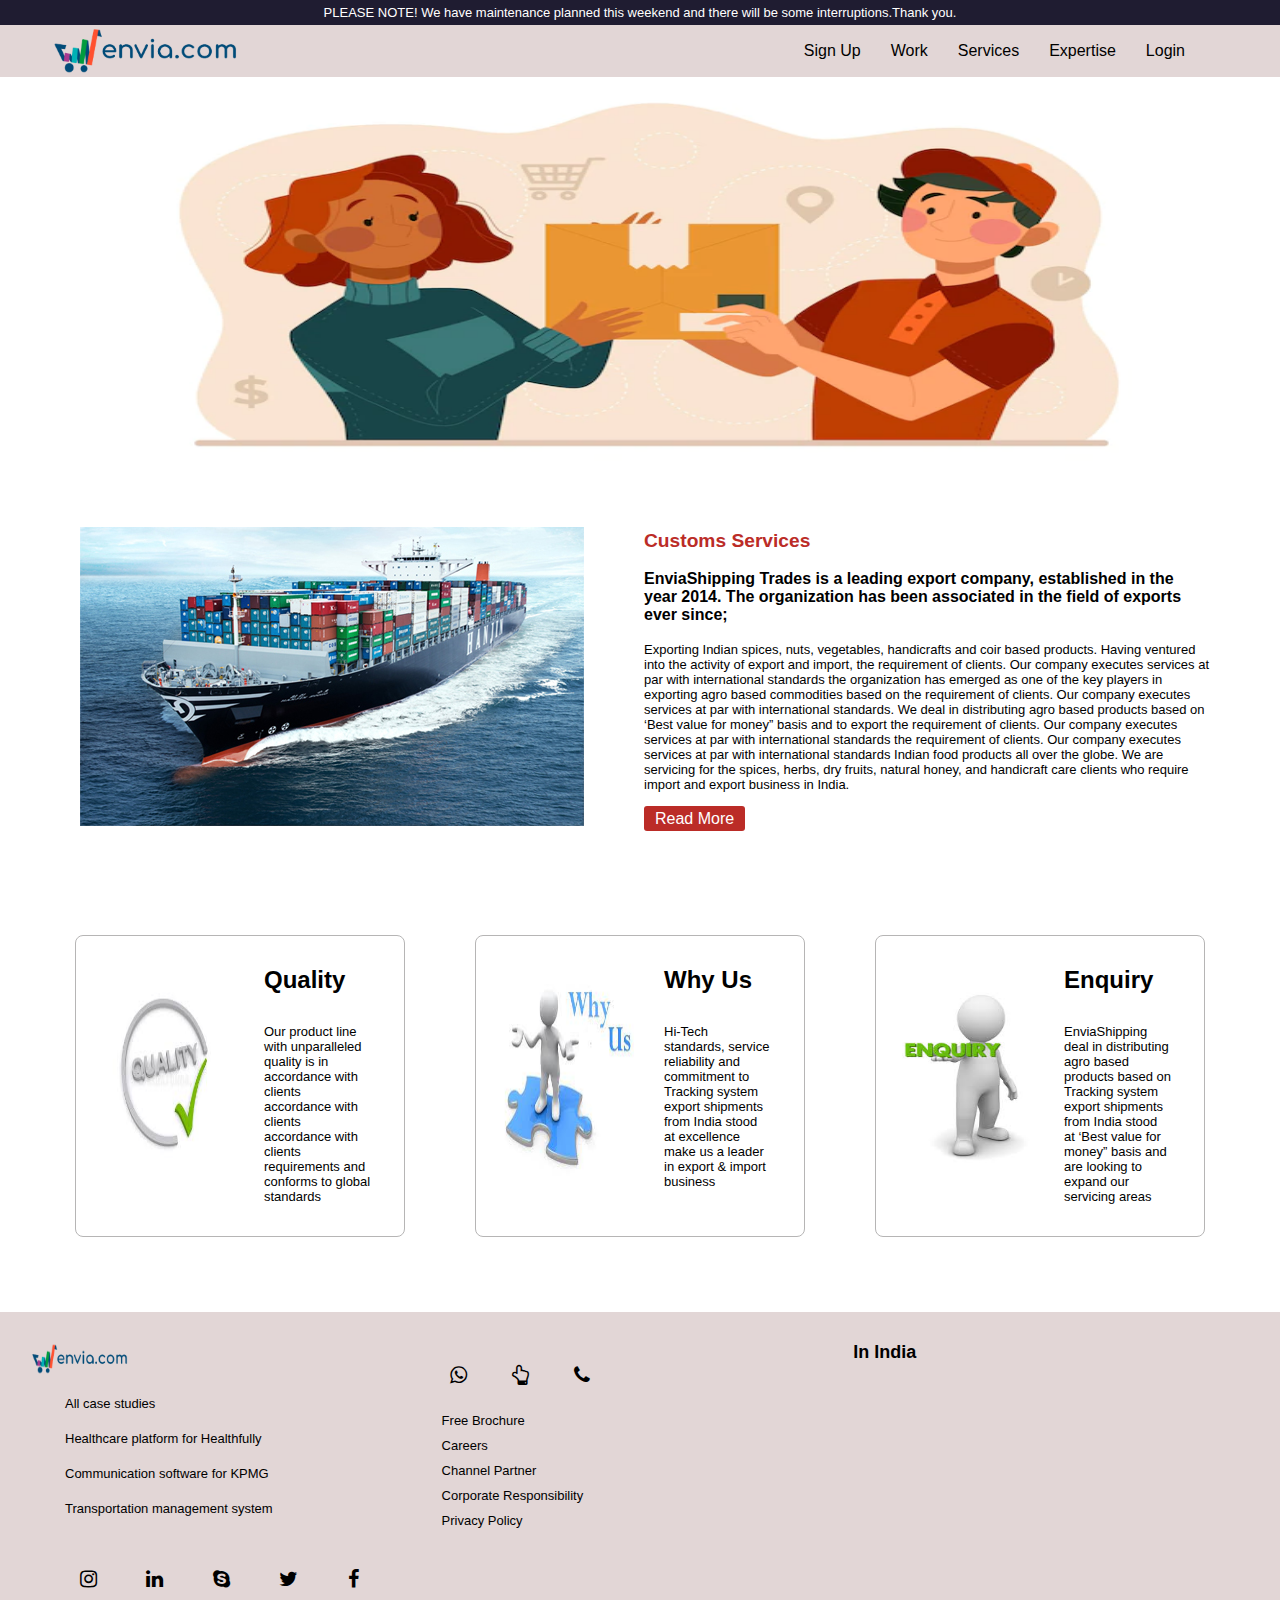
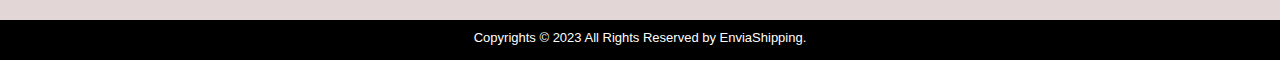
<file: html/index.html>
<!DOCTYPE html>
<html lang="en">

<head>
    <meta charset="UTF-8">
    <meta http-equiv="X-UA-Compatible" content="IE=edge">
    <meta name="viewport" content="width=device-width, initial-scale=1.0">
    <title>Document</title>
    <link rel="stylesheet" href="https://cdnjs.cloudflare.com/ajax/libs/font-awesome/4.7.0/css/font-awesome.min.css">
    <link rel="stylesheet" href="../css/style.css">
</head>

<body>
    <div class="main-conntainer">

        <!--------------------------------------HEADER------------------------------------------------------------------------>
        <div class="main">
            <div class="top-nav">
                <p style="color: white; text-align: center; padding-top: 5px; font-size: small;"> PLEASE NOTE! We have maintenance planned
                    this weekend and there will be some interruptions.Thank you.</p>
            </div>

            <div class="navbar">
                <img class="logo" src="../Image/logo.png">
                <ul>
                    <li><a href="../html/signUp.html">Sign Up</a></li>
                    <li><a href="#">Work</a></li>
                    <li><a href="#">Services</a></li>
                    <li><a href="#">Expertise</a></li>
                    <li><a href="user-login.html">Login</a></li>
                </ul>
            </div>
        </div>
        <!-------------------------------------HEADER-END------------------------------------------------->

        <!------------------------------------PAGE-SECTION-START------------------------------------------------->
        <div class="banner">
            <img id="img-banner" src="../Image/banner.webp  ">
        </div>
        <div class="page-maincontainer">

            <div class="row-container">
                <div class="right-container">
                    <div class="right-imgBox">
                        <img src="../Image/about.jpg">
                    </div>
                </div>
                <div class="left-container">
                    <h1 style="color: rgb(187, 44, 39); font-size: larger;">Customs Services</h1>
                    <br>
                    <h4 style="padding-right: 50px; font-size: medium;">EnviaShipping Trades is a leading export company, established in the year
                        2014. The organization has
                        been associated in the field of exports ever since;</h4>
                    <br>
                    <p style="padding-right: 50px; font-size: small;">Exporting Indian spices, nuts, vegetables, handicrafts and coir
                        based products. Having ventured
                        into the activity of export and import, the requirement of clients. Our company executes
                        services at par with international standards the organization has emerged as one of the key players
                        in exporting agro based commodities based on the requirement of clients. Our company executes
                        services at par with international standards. We deal in distributing agro based products based
                        on ‘Best value for money” basis and to export the requirement of clients. Our company executes
                        services at par with international standards the requirement of clients. Our company executes
                        services at par with international standards Indian food products all over the globe. We are
                        servicing for the spices, herbs, dry fruits, natural honey, and handicraft care clients who
                        require import and export business in India.
                    </p>
                    <br>
                    <a href="#"
                        style="padding: 4px 11px; border-radius:3px; background-color:rgb(187, 44, 39); color:white ">Read
                        More</a>
                </div>
            </div>


            <div class="next-row">
                <div class="inner-row">

                    <div class="col">
                        <div class="inner1-col">
                            <img class="card-img" src="../Image/quality.png">
                        </div>
                        <div class="inner2-col">
                            <div class="inner2-row1">
                                <h2>Quality</h2>
                            </div>
                            <div class="inner2-row2">
                                <p>Our product line with unparalleled quality is in accordance with clients  accordance with clients accordance with clients requirements
                                    and conforms to global standards</p>
                            </div>
                        </div>
                    </div>

                    <div class="col">
                        <div class="inner1-col">
                            <img class="card-img" src="../Image/why.png">
                        </div>
                        <div class="inner2-col">
                            <div class="inner2-row1">
                                <h2>Why Us</h2>
                            </div>
                            <div class="inner2-row2">
                                <p>Hi-Tech standards, service reliability and commitment to  Tracking system export shipments from India stood at excellence make us a leader
                                    in export & import business</p>
                            </div>
                        </div>
                    </div>

                    <div class="col">
                        <div class="inner1-col">
                            <img class="card-img" src="../Image/enquiry.png">
                        </div>
                        <div class="inner2-col">
                            <div class="inner2-row1">
                                <h2>Enquiry</h2>
                            </div>
                            <div class="inner2-row2">
                                <p>EnviaShipping deal in distributing agro based products based on Tracking system export shipments from India stood at ‘Best value for money” basis and
                                    are looking to expand our servicing areas</p>
                            </div>
                        </div>
                    </div>

                </div>
            </div>

        </div>
    </div>
    </div>

    <!-------------------------------PAGE-SECTION-END-------------------------------------------------->

    <!-------------------------------UPPER-FOOTER-START--------------------------------------------------->
    <div class="row">
        <div class="column"><img style="padding:30px 0px 0px 30px" width="100px" height="65px" src="../Image/logo.png">
            <p class="footer-text"> All case studies</p>
            <p class="footer-text">Healthcare platform for Healthfully</p>
            <p class="footer-text">Communication software for KPMG</p>
            <p class="footer-text">Transportation management system</p>


            <div class="icon">
                <a href="#" id="footer-icon" class="fa fa-instagram"></a>
                <a href="#" id="footer-icon" class="fa fa-linkedin"></a>
                <a href="#" id="footer-icon" class="fa fa-skype"></a>
                <a href="#" id="footer-icon" class="fa fa-twitter"></a>
                <a href="#" id="footer-icon" class="fa fa-facebook"></a>
            </div>
        </div>


        <div style="padding-top: 30px; font-size: small;" class="column">
            <div><a href="" class="fa fa-whatsapp"></a><a href="" class="fa fa-hand-o-up"></a><a href=""
                    class="fa fa-phone"></a></div>
            <a class="footer-img" href="">Free Brochure</a>
            <a class="footer-img" href="">Careers</a>
            <a class="footer-img" href="">Channel Partner</a>
            <a class="footer-img" href="">Corporate Responsibility</a>
            <a class="footer-img" href="">Privacy Policy</a>
        </div>


        <div class="column">
            <p>
            <h4 style="padding-top: 30px; font-size: large;">In India</h4>
            </p>
            <!-- <img width="400" style="padding-top: 10px;" height="250" src="../Image/google-map.png"> -->
            <iframe src="https://www.google.com/maps/embed?pb=!1m18!1m12!1m3!1d3559.65631122428!2d75.76899451445178!3d26.8508816831543!2m3!1f0!2f0!3f0!3m2!1i1024!2i768!4f13.1!3m3!1m2!1s0x396db5a31add3b85%3A0x3c6f6cd6567e2aa2!2sHabilelabs%20Pvt.%20Ltd.!5e0!3m2!1sen!2sin!4v1675077285728!5m2!1sen!2sin" width="400" height="300" style="border:0;" allowfullscreen="" loading="lazy" referrerpolicy="no-referrer-when-downgrade"></iframe>
        </div>
    </div>
    <!-------------------------------UPPER-FOOTER-END-------------------------------------->


    <!-------------------------------LOWER-FOOTER-START------------------------------------>
    <div class="lowerFooter">
        <p style="text-align: center; font-size: small;">Copyrights © 2023 All Rights Reserved by EnviaShipping.</p>
    </div>

    <!-------------------------------LOWER-FOOTER-END-------------------------------------->
    </div>
</body>

</html>
</file>
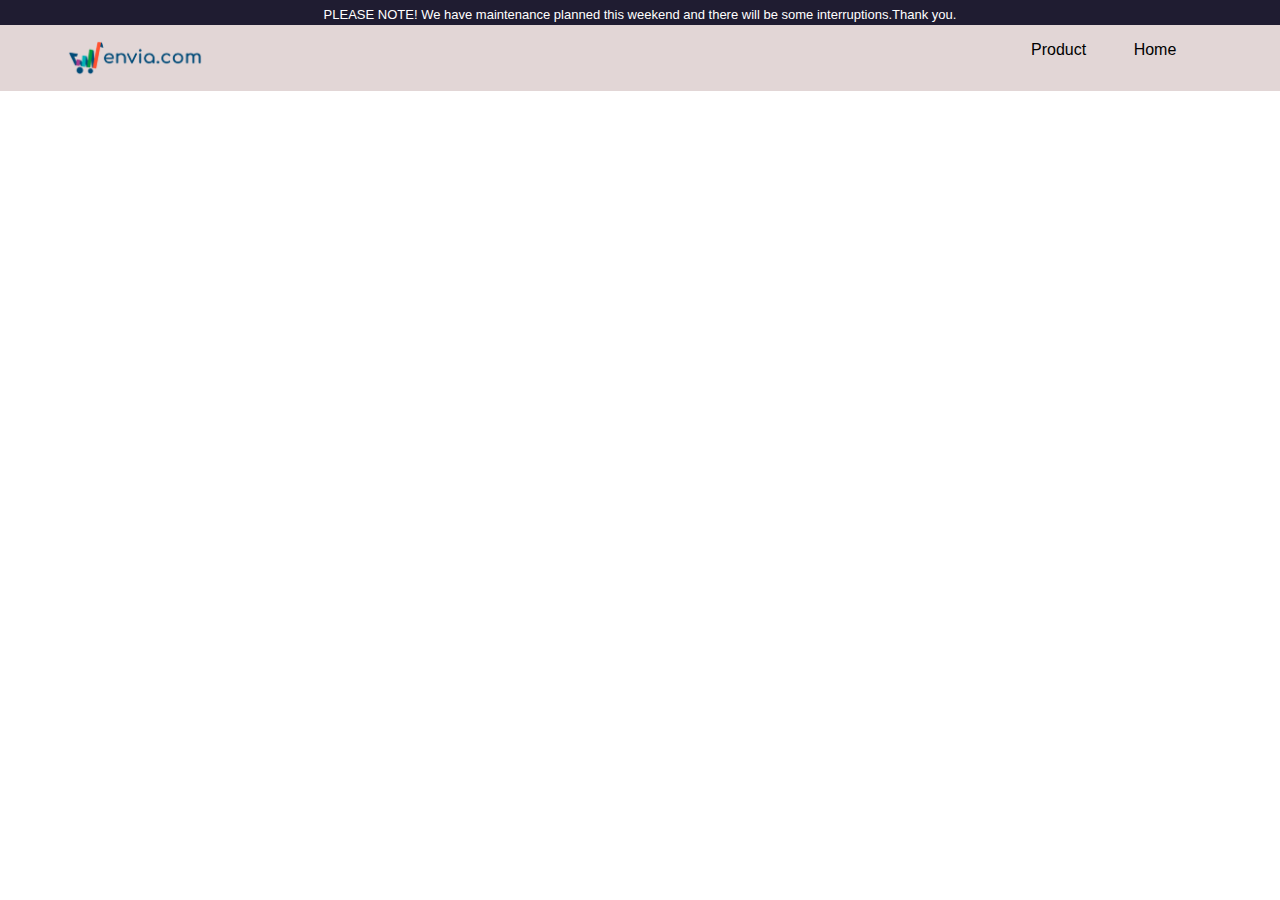
<file: html/admin.html>
<!DOCTYPE html>
<html lang="en">

<head>
    <meta charset="UTF-8">
    <meta http-equiv="X-UA-Compatible" content="IE=edge">
    <meta name="viewport" content="width=device-width, initial-scale=1.0">
    <link rel="stylesheet" href="https://cdn.jsdelivr.net/npm/bootstrap@4.6.2/dist/css/bootstrap.min.css">
    <script src="https://cdn.jsdelivr.net/npm/jquery@3.6.1/dist/jquery.slim.min.js"></script>
    <script src="https://cdn.jsdelivr.net/npm/popper.js@1.16.1/dist/umd/popper.min.js"></script>
    <script src="https://cdn.jsdelivr.net/npm/bootstrap@4.6.2/dist/js/bootstrap.bundle.min.js"></script>
    <link rel="stylesheet" href="../css/admin.css">
    <title>Document</title>
</head>

<body>

    <!--------------HEADER--------------------------------------------->
    <div class="main">
        <div class="top-nav">
            <p style="color: white; text-align: center; padding-top: 5px;"> PLEASE NOTE! We have maintenance planned
                this weekend and there will be some interruptions.Thank you.</p>
        </div>

        <div class="navbar">
            <img class="logo" src="../Image/logo.png">
            <ul>
                <li><a style="
                width: 90px;
                margin-right: 4px;
                border-radius: 5px;" href="../html/product.html">Product</a></li>

                <li><a style="
                width: 90px;
                text-align: center;
                border-radius: 5px;" href="../html/index.html">Home</a></li>
            </ul>
        </div>
    </div>
    <!--------------HEADER END----------------------------------------->

    <div class="container row" id="container">

    </div>



    <script src="../javascript/admin.js"></script>
</body>

</html>
</file>
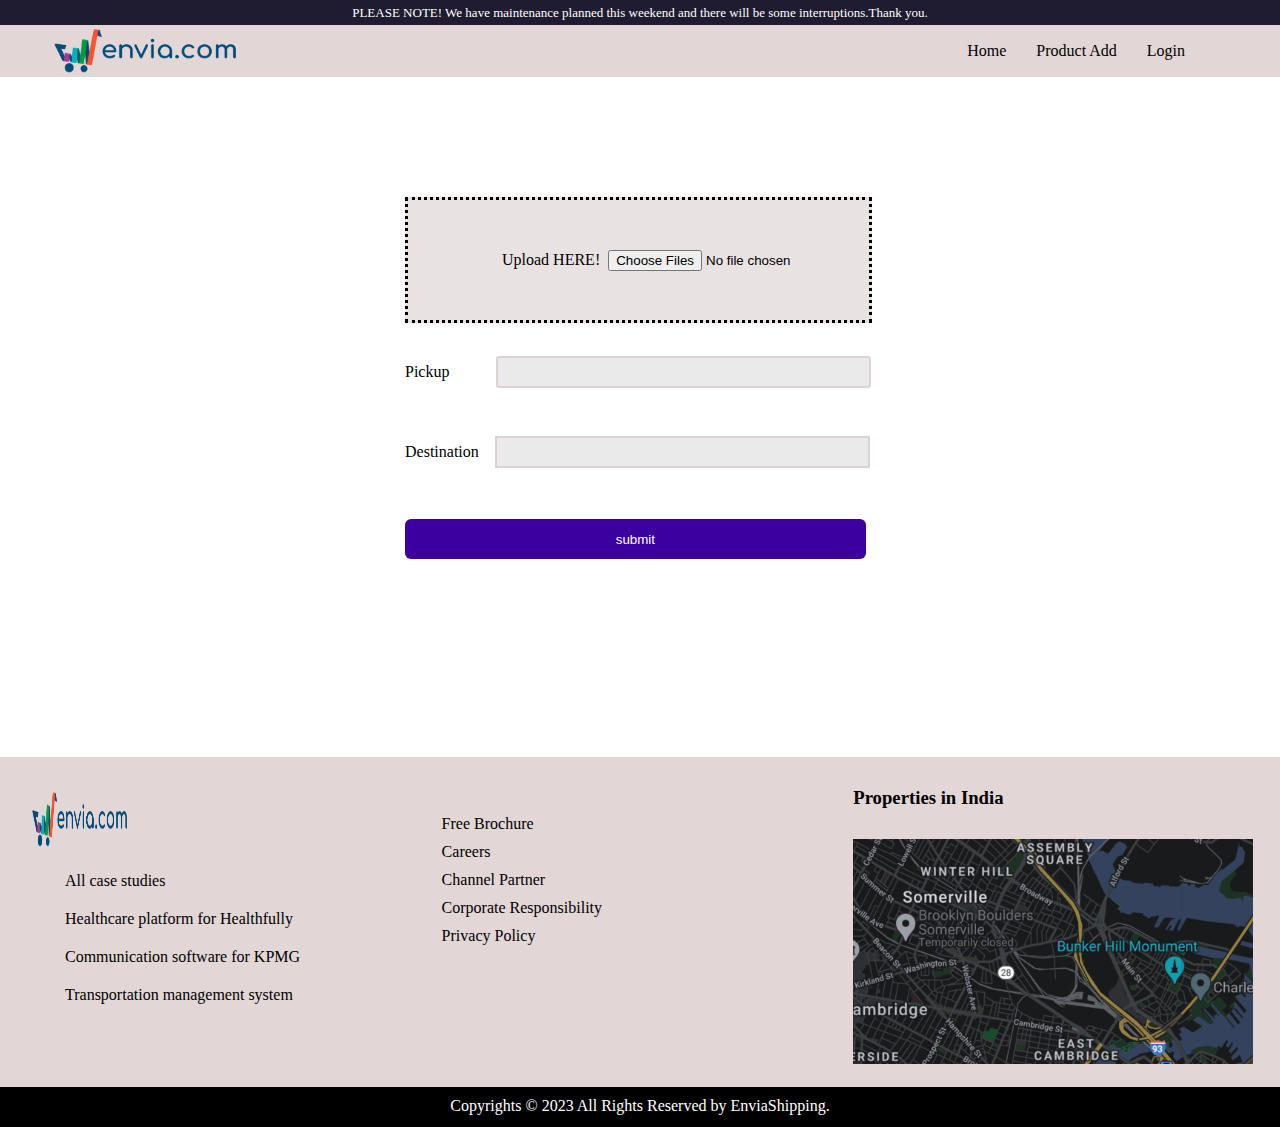
<file: html/product-add.html>
<!DOCTYPE html>
<html lang="en">

<head>
    <meta charset="UTF-8">
    <meta http-equiv="X-UA-Compatible" content="IE=edge">
    <meta name="viewport" content="width=device-width, initial-scale=1.0">
    <link rel="stylesheet" href="../css/product-add.css">
    <title>Document</title>
</head>

<body>

     <!--------------HEADER--------------------------------------------->
     <div class="main">
        <div class="top-nav">
            <p style="color: white; text-align: center; padding-top: 5px; font-size: small;"> PLEASE NOTE! We have maintenance planned
                this weekend and there will be some interruptions.Thank you.</p>
        </div>

        <div class="navbar">
            <img class="logo" src="../Image/logo.png">
            <ul>
                <li><a href="../html/index.html">Home</a></li>
                <li><a href="../html/product-add.html">Product Add</a></li>
                <li><a href="user-login.html">Login</a></li>
            </ul>
        </div>
    </div>
    <!--------------HEADER END----------------------------------------->
    
    <div class="main-container">
        <div class="container">
            <div class="product-img">
                <label for="photos" class="im">Upload HERE! &nbsp;</label>
                <input class='file' id="prod-img" type='file' multiple accept="image/jpeg , image/png , image/jpg" />
            </div>

            <br>

            <div class="prod-desc">
                <label for="pickup" style="margin-right: 43px;"> Pickup </label>
                <input id="pickup" type="pickup" name="pickup">
            </div>
            
            <br>

            <div class="prod-desc">
                <label for="destination" style="margin-right :12px;"> Destination </label>
                <input id="destination" type="destination" name="destination">
            </div>
            <br>
            <br>
            <input type="submit" class="button" value="submit" onclick="addProduct(event)">
        </div>
    </div>

     <!-------------------------------UPPER-FOOTER-START--------------------------------------------------->
     <div class="row">
        <div class="column"><img style="padding:30px 0px 0px 30px" width="100px" height="65px" src="../Image/logo.png">
            <p class="footer-text"> All case studies</p>
            <p class="footer-text">Healthcare platform for Healthfully</p>
            <p class="footer-text">Communication software for KPMG</p>
            <p class="footer-text">Transportation management system</p>


            <div class="icon">
                <a href="#" id="footer-icon" class="fa fa-instagram"></a>
                <a href="#" id="footer-icon" class="fa fa-linkedin"></a>
                <a href="#" id="footer-icon" class="fa fa-skype"></a>
                <a href="#" id="footer-icon" class="fa fa-twitter"></a>
                <a href="#" id="footer-icon" class="fa fa-facebook"></a>
            </div>
        </div>


        <div style="padding-top: 30px;" class="column">
            <div><a href="" class="fa fa-whatsapp"></a><a href="" class="fa fa-hand-o-up"></a><a href=""
                    class="fa fa-phone"></a></div>
            <a class="footer-img" href="">Free Brochure</a>
            <a class="footer-img" href="">Careers</a>
            <a class="footer-img" href="">Channel Partner</a>
            <a class="footer-img" href="">Corporate Responsibility</a>
            <a class="footer-img" href="">Privacy Policy</a>
        </div>


        <div class="column">
            <p>
            <h3 style="padding-top: 30px;">Properties in India</h3>
            </p>
            <img width="400" style="padding-top: 30px;" height="250" src="../Image/google-map.png">

        </div>
    </div>
    <!-------------------------------UPPER-FOOTER-END-------------------------------------->


    <!-------------------------------LOWER-FOOTER-START------------------------------------>
    <div class="lowerFooter">
        <p style="text-align: center;">Copyrights © 2023 All Rights Reserved by EnviaShipping.</p>
    </div>

    <!-------------------------------LOWER-FOOTER-END-------------------------------------->
    

    <script src="../javascript/product-add.js" ></script>
</body>

</html>
</file>
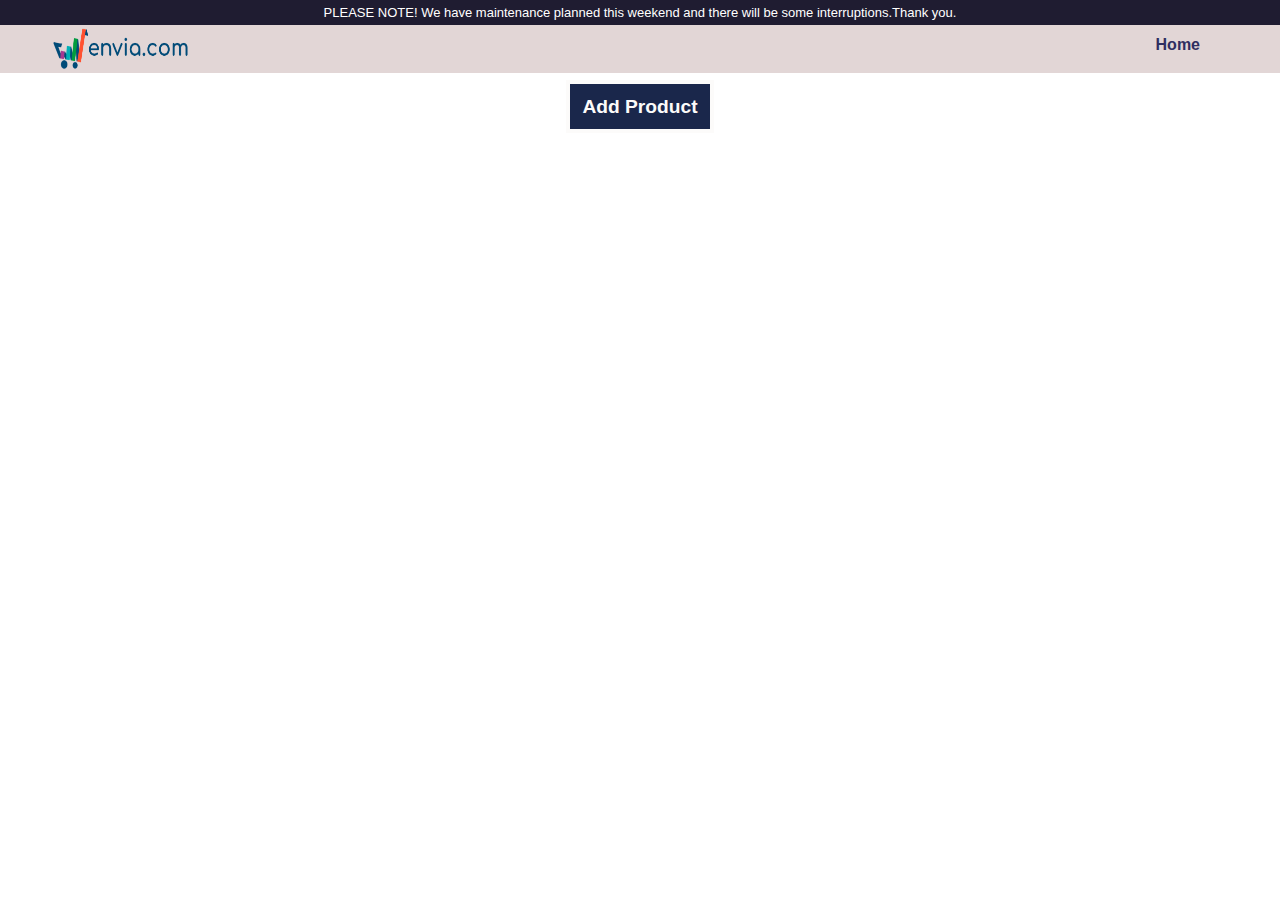
<file: html/product.html>
<!DOCTYPE html>
<html lang="en">

<head>
    <meta charset="UTF-8">
    <meta http-equiv="X-UA-Compatible" content="IE=edge">
    <meta name="viewport" content="width=device-width, initial-scale=1.0">
    <link rel="stylesheet" href="../css/product.css">
    <meta charset="utf-8">
    <meta name="viewport" content="width=device-width, initial-scale=1">
    <link rel="stylesheet" href="https://cdn.jsdelivr.net/npm/bootstrap@4.6.2/dist/css/bootstrap.min.css">
    <script src="https://cdn.jsdelivr.net/npm/jquery@3.6.1/dist/jquery.slim.min.js"></script>
    <script src="https://cdn.jsdelivr.net/npm/popper.js@1.16.1/dist/umd/popper.min.js"></script>
    <script src="https://cdn.jsdelivr.net/npm/bootstrap@4.6.2/dist/js/bootstrap.bundle.min.js"></script>
    <title>Document</title>
</head>

<body>


    <!--------------HEADER--------------------------------------------->
    <div class="main">
        <div class="top-nav">
            <p> PLEASE NOTE! We have maintenance planned
                this weekend and there will be some interruptions.Thank you.</p>
        </div>

        <div class="navbarr">
            <img class="logo" src="../Image/logo.png">
            <ul>
                <li><a class="home" href="../html/index.html">Home</a></li>
            </ul>
        </div>
    </div>
    <!--------------HEADER END----------------------------------------->


    <div class="moreProduct">
        <a class="moreProdTxt" href="../html/product-add.html">Add Product</a>
    </div>

    <div class="containerrow" id="container">
        <!-- <div class="row" id="containerTesting">

        </div> -->
    </div>





    <script src="../javascript/product.js"></script>
</body>

</html>
</file>
<file: css/style.css>
* {
  padding: 0;
  margin: 0;
  font-family: 'poppins', sans-serif;
}

.top-nav {
  background-color: rgb(31, 28, 49);
  height: 25px;
}

.logo {
  padding-left: 50px;
  width: 16%;
}

.main {
  position: sticky;
  top: 0px;
  left: 0px;
}

.navbar {
  /* font-size: small; */
  font-weight: 500;
  display: flex;
  justify-content: space-between;
  background-color: rgb(226, 214, 214);
  padding-right: 80px;
}

ul {
  display: flex;
  flex-direction: row;
  list-style-type: none;
}

li {
  display: flex;
  align-items: center;
}

a {
  text-decoration: none;
  color: black;
  padding: 5px 15px;
}

a:hover {
  color: white;
  /* background-color: rgb(50, 71, 90);
  border-radius: 30px; */
  background-color: #8b86a7;
  border-radius: 8px;
}

.banner {
  width: 80%;
  height: 400px;
}

#img-banner {
  width: 100%;
  height: 100%;
  margin-left: 137px;
}

.column {
  display: flex;
  flex-direction: column;
  width: 33.33%;
  height: 300px;
}

.row {
  height: 308px;
  background-color: rgb(226, 214, 214);
  display: flex;
  flex-direction: row;

}

.footer-text {
  font-size: small;
  padding: 20px 0px 0px 65px;
}

.lowerFooter {
  text-align: center;
  background-color: black;
  height: 30px;
  padding-top: 10px;
  color: white;
}

.fa {
  padding: -1px;
  font-size: 20px;
  width: 16px;
  text-align: center;
  text-decoration: none;
  margin: 18px 8px;
}

.icon {
  padding: 30px 0px 0px 57px;
}

.row-container {
  display: flex;
}

.left-container {
  padding: 3px 20px 0px 0px;
}

.right-container {
  padding: 0px 60px 100px 80px;
}

#banner {
  width: 50%;
  height: 380px;
  padding-left: 292px;
  padding-top: 12px;
}

.footer-img:hover {
  background-color: rgb(50, 71, 90);
  width: 39%;
}

.next-row {
  margin: -30px 40px 40px 40px
}

.inner-row {
  display: flex;
  width: 100%;

}

.col {
  margin: 35px;
  width: 380px;
  border: 1px solid rgb(182, 181, 181);
  border-radius: 8px;
}

.inner-col {
  width: 30%;
}

.page-maincontainer {
  padding-top: 50px;
}

.col {
  display: flex;
  height: 300px;
}

.card-img {
  width: 138px;
  height: 200px;
  margin-top: 40px;
  margin-left: 20px;
}

.inner1-col {
  width: 100%;
}

.inner2-col {
  padding-left: 30px;
  padding-top: 30px;
}

.inner2-row1 {
  padding-bottom: 30px;
}

.inner2-row2 {
  padding-right: 33px;
  font-size: small;
  font-family: 'Times New Roman', Times, serif;
}
</file>
<file: css/admin.css>
*{
    padding: 0;
    margin: 0;
}
#approveBtn {
    background-color: #57c757;
    padding: 2px;
}

#rejectBtn {
    background-color: #e94040;
    padding: 2px;
    width: 73px;
}


.top-nav {
    background-color: rgb(31, 28, 49);
    height: 25px;
}

.logo {
    padding-left: 50px;
    width: 16%;
}

.main {
    position: sticky;
    top: 0px;
    left: 0px;
}

.navbar {
    display: flex;
    justify-content: space-between;
    background-color: rgb(226, 214, 214);
    padding-right: 80px;
}

ul {
    display: flex;
    flex-direction: row;
    list-style-type: none;
}

li {
    display: flex;
    align-items: center;
}

a {
    text-decoration: none;
    color: black;
    padding: 5px 15px;
}

a:hover {
    text-decoration: none;
    color: white;
    background-color: rgb(152, 171, 187);
    border-radius: 30px;
}

.lowerFooter {
    text-align: center;
    background-color: black;
    height: 30px;
    padding-top: 10px;
    color: white;
  }

p{
    font-size: small;
}
</file>
<file: css/product-add.css>
* {
  margin: 0;
  padding: 0;
}

.im {
  margin-left: 94px;
}

#pickup {
  cursor: pointer;
  font-size: medium;
  font-weight: 100;
  width: 47%;
  padding: 5px;
  border: 2px solid #ddd2d2;
  background: #eaeaea;
  margin: 15px 0;
  border-radius: 3px;
}

#destination {
  cursor: pointer;
  font-size: medium;
  font-weight: 100;
  width: 47%;
  border: 2px solid #ddd2d2;
  margin: 15px 0;
  background: #eaeaea;
  padding: 5px;
}

.main-container {
  height: 600px;
}

.container {
  margin-top: 80px;
  margin-left: 365px;
  /* background-color: red; */
  width: 60%;
  padding: 40px;
}

.product-img {
  cursor: pointer;
  display: flex;
  align-items: center;
  width: 60%;
  border: dotted;
  background-color: #e9e2e2;
  height: 120px;
}

#prod-img {
  cursor: pointer;
  align-items: center;
}

.top-nav {
  background-color: rgb(31, 28, 49);
  height: 25px;
}

.logo {
  padding-left: 50px;
  width: 16%;
}

.main {
  /* position: sticky; */
  top: 0px;
  left: 0px;
}

.navbar {
  display: flex;
  justify-content: space-between;
  background-color: rgb(226, 214, 214);
  padding-right: 80px;
}

ul {
  display: flex;
  flex-direction: row;
  list-style-type: none;
}

li {
  display: flex;
  align-items: center;
}

a {
  text-decoration: none;
  color: black;
  padding: 5px 15px;
}

a:hover {
  color: white;
  background-color: rgb(138, 148, 158);
  border-radius: 30px;
}

.column {
  display: flex;
  flex-direction: column;
  width: 33.33%;
  height: 300px;
}

.row {
  background-color: rgb(226, 214, 214);
  display: flex;
  flex-direction: row;

}

.footer-text {
  padding: 20px 0px 0px 65px;
}

.lowerFooter {
  text-align: center;
  background-color: black;
  height: 30px;
  padding-top: 10px;
  color: white;
}

.fa {
  padding: -1px;
  font-size: 20px;
  width: 16px;
  text-align: center;
  text-decoration: none;
  margin: 18px 8px;
}

.icon {
  padding: 30px 0px 0px 57px;
}

.button {
  width: 60%;
  flex-basis: 48%;
  background: #3c00a0;
  color: #fff;
  height: 40px;
  border-radius: 6px;
  border: 0;
  outline: 0;
  cursor: pointer;
  transition: background 1s;
}
</file>
<file: css/product.css>
* {
  margin: 0;
  padding: 0;
  font-family: 'poppins', sans-serif;
}

body{
  margin: 0 auto;
}
.container {
  margin-top: 40px;
}

.image-container {
  width: 80%;
  margin-left: 50px;
  display: flex;

}

.prodImg {
  width: 50%;
}

.top-nav {
  color: white;
  text-align: center;
  padding: 3px;
  background-color: rgb(31, 28, 49);
  height: 25px;
  font-size: small;
}

.logo {
  padding-left: 50px;
  width: 16%;
}

.main {
  top: 0px;
  left: 0px;
}

.navbarr {
  display: flex;
  justify-content: space-between;
  background-color: rgb(226, 214, 214);
  padding-right: 80px;
}

ul {
  display: flex;
  flex-direction: row;
  list-style-type: none;
}

li {
  display: flex;
  align-items: center;
}

a {
  text-decoration: none;
  padding: 5px 5px 0px 15px;
}

a:hover {
  color: white;
  background-color: rgb(37, 40, 43);
  border-radius: 10px;
}

.card-title {
  color: yellow;
}

.moreProduct {
  text-align: center;
  padding-top: 20px;
  font-size: larger;
  font-weight: 700;
}

.moreProdTxt {
  color: rgb(252, 251, 250);
  border: 4px solid;
  padding: 12px;
  background-color: rgb(26, 39, 75);
}

.moreProdTxt:hover {
  color: rgb(68, 68, 136);
  text-decoration: none;
  background-color: #e5dcdc;
}

.home {
  font-weight: 700;
  padding: 8px 0px 0px 0px;
  text-decoration: none;
  color: rgb(47, 47, 97);
}

.home:hover {
  background-color: rgb(226, 214, 214);
  color: black;
  text-decoration: none;
  border-radius: 5px;
}

.card {
  margin: 20px;
  width: 400px;
  display: inline-block !important;
}

.row {
  /* height: 400px; */
  display: flex;
}

.card-img-top {
  height: 300px;
  width: 100%;
  cursor: pointer;
}

.card-body{
  height: 507.5px;
  background-color: #e6e6ed;
}

#container{
  margin-top: 60px;
}
</file>
